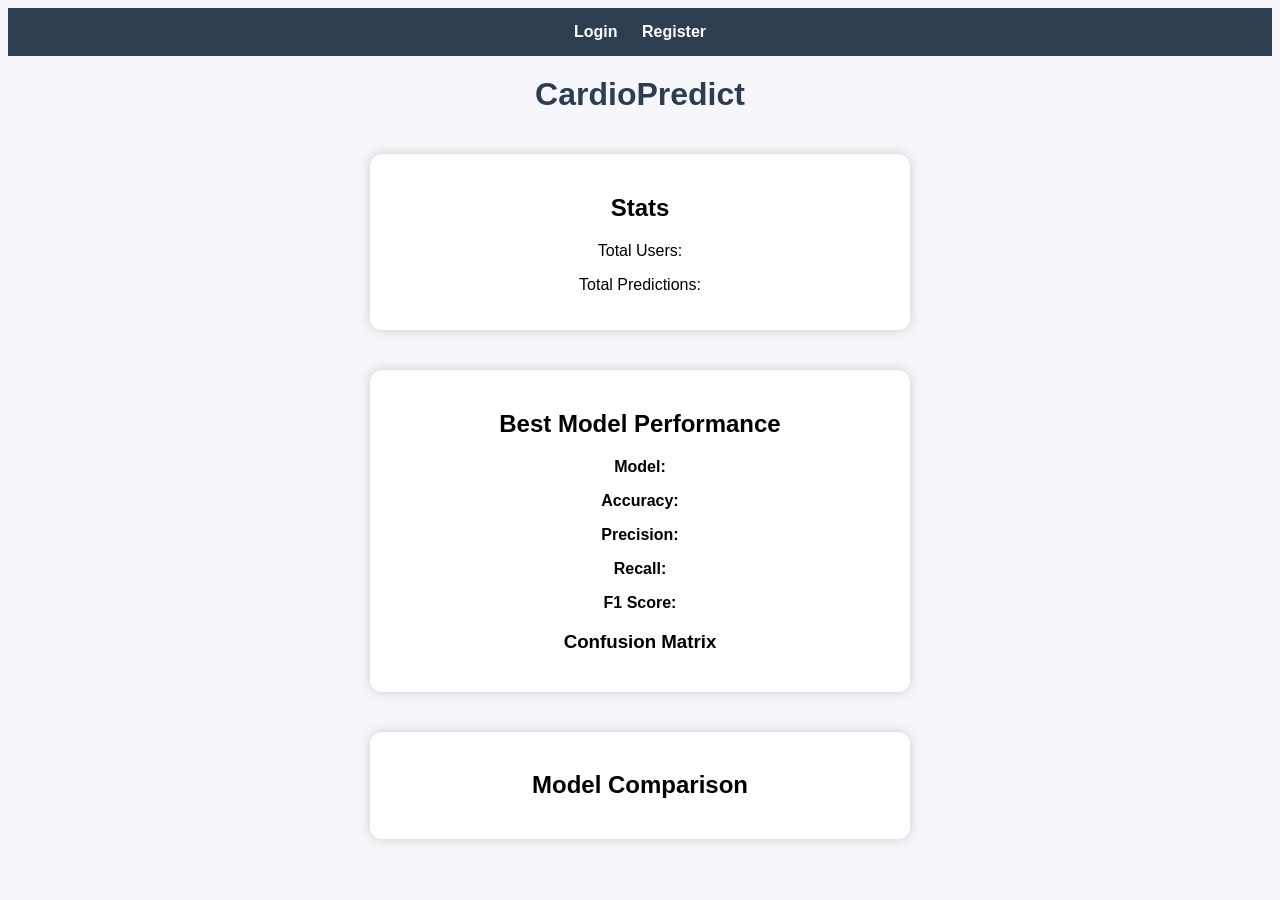
<file: frontend/index.html>
<!DOCTYPE html>
<html>
<head>
  <link rel="stylesheet" href="style.css">

  <style>
    body {
      background: #f5f7fa;
      font-family: Arial;
    }

    h1 {
      text-align: center;
      margin-top: 20px;
    }

    /* CENTER WRAPPER */
    .main {
      display: flex;
      flex-direction: column;
      align-items: center;
    }

    /* CARD STYLE */
    .container {
      width: 500px;
      max-width: 90%;
      margin: 20px auto;
      padding: 20px;
      background: white;
      border-radius: 12px;
      box-shadow: 0 0 12px #ccc;
      text-align: center;
    }

    table {
      width: 100%;
      margin-top: 10px;
      border-collapse: collapse;
    }

    th, td {
      padding: 10px;
      border: 1px solid #ccc;
      text-align: center;
    }

    th {
      background: #f0f0f0;
    }
  </style>
</head>

<body>

<div class="navbar">
  <a href="login.html">Login</a>
  <a href="register.html">Register</a>
</div>

<h1>CardioPredict</h1>

<div class="main">

  <!-- ✅ STATS -->
  <div class="container">
    <h2>Stats</h2>
    <p>Total Users: <span id="users"></span></p>
    <p>Total Predictions: <span id="predictions"></span></p>
  </div>

  <!-- ✅ MODEL PERFORMANCE -->
  <div class="container">
    <h2>Best Model Performance</h2>

    <p><b>Model:</b> <span id="model"></span></p>
    <p><b>Accuracy:</b> <span id="accuracy"></span></p>
    <p><b>Precision:</b> <span id="precision"></span></p>
    <p><b>Recall:</b> <span id="recall"></span></p>
    <p><b>F1 Score:</b> <span id="f1"></span></p>

    <h3>Confusion Matrix</h3>
    <table id="cmTable"></table>
  </div>

  <!-- ✅ MODEL COMPARISON (NEW 🔥) -->
  <div class="container">
    <h2>Model Comparison</h2>
    <table id="comparisonTable"></table>
  </div>

</div>

<script>

/* 🔥 LOAD STATS */
async function loadStats() {
  try {
    const res = await fetch("http://127.0.0.1:5000/stats");
    const data = await res.json();

    document.getElementById("users").innerText = data.users;
    document.getElementById("predictions").innerText = data.predictions;

  } catch (error) {
    console.error(error);
  }
}


async function loadMetrics() {
  try {
    const res = await fetch("http://127.0.0.1:5000/model-metrics");
    const data = await res.json();

    document.getElementById("model").innerText = data.model;
    document.getElementById("accuracy").innerText = (data.accuracy * 100).toFixed(2) + "%";
    document.getElementById("precision").innerText = data.precision.toFixed(2);
    document.getElementById("recall").innerText = data.recall.toFixed(2);
    document.getElementById("f1").innerText = data.f1_score.toFixed(2);

    const cm = data.confusion_matrix;
    const table = document.getElementById("cmTable");

    table.innerHTML = `
      <tr>
        <th></th>
        <th>Predicted No</th>
        <th>Predicted Yes</th>
      </tr>
      <tr>
        <th>Actual No</th>
        <td>${cm[0][0]}</td>
        <td>${cm[0][1]}</td>
      </tr>
      <tr>
        <th>Actual Yes</th>
        <td>${cm[1][0]}</td>
        <td>${cm[1][1]}</td>
      </tr>
    `;

  } catch (error) {
    console.error(error);
  }
}

/* 🔥 LOAD MODEL COMPARISON */
async function loadComparison() {
  try {
    const res = await fetch("http://127.0.0.1:5000/model-comparison");
    const data = await res.json();

    const table = document.getElementById("comparisonTable");

    table.innerHTML = `
      <tr>
        <th>Model</th>
        <th>Accuracy</th>
        <th>Precision</th>
        <th>Recall</th>
        <th>F1 Score</th>
      </tr>
    `;

    for (let model in data.all_models) {
      const m = data.all_models[model];

      table.innerHTML += `
        <tr>
          <td>${model}</td>
          <td>${(m.accuracy * 100).toFixed(2)}%</td>
          <td>${m.precision.toFixed(2)}</td>
          <td>${m.recall.toFixed(2)}</td>
          <td>${m.f1.toFixed(2)}</td>
        </tr>
      `;
    }

  } catch (error) {
    console.error("Comparison load failed:", error);
  }
}

/* 🔥 INIT */
loadStats();
loadMetrics();
loadComparison();

</script>

</body>
</html>
</file>
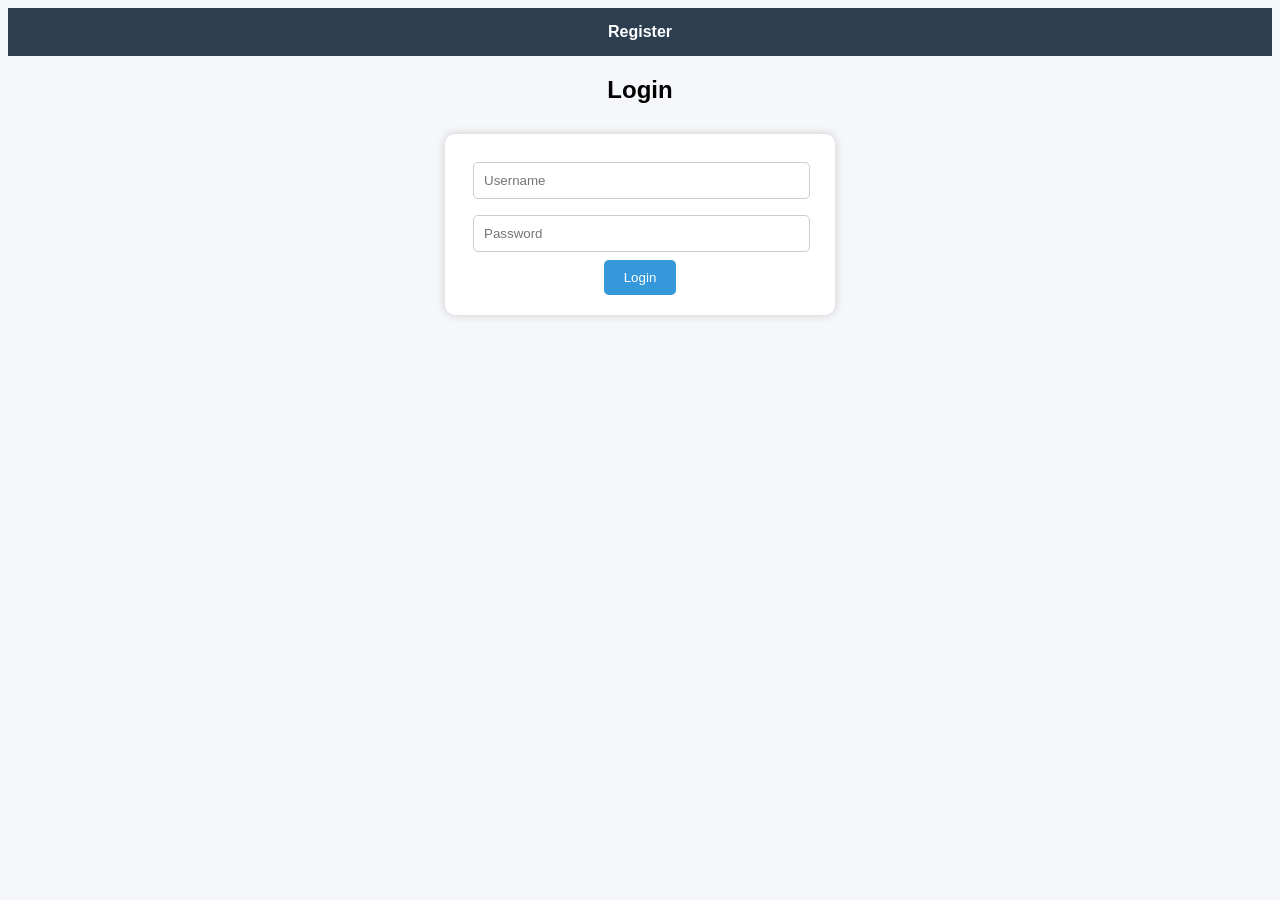
<file: frontend/login.html>
<!DOCTYPE html>
<html>
<head>
  <link rel="stylesheet" href="style.css">
</head>
<body>

<div class="navbar">
  <a href="register.html">Register</a>
</div>

<h2>Login</h2>

<div class="container">
  <input id="username" placeholder="Username">
  <input id="password" type="password" placeholder="Password">

  <button onclick="login()">Login</button>
</div>

<script src="script.js"></script>
<script>
async function login() {
  const username = document.getElementById("username").value;
  const password = document.getElementById("password").value;

  if (!username || !password) {
    alert("enter all fields");
    return;
  }

  try {
    const res = await fetch("http://127.0.0.1:5000/auth/login", {
      method: "POST",
      headers: {
        "Content-Type": "application/json"
      },
      body: JSON.stringify({
        username: username,
        password: password
      })
    });

    const data = await res.json();
    console.log(data); // DEBUG

    if (res.status === 200) {
      localStorage.setItem("token", data.access_token);
      alert("Login successful");
      window.location.href = "predict.html";
    } else {
      alert("invalid credentials");
    }

  } catch (error) {
    console.error(error);
    alert("backend not reachable");
  }
}
</script>

</body>
</html>
</file>
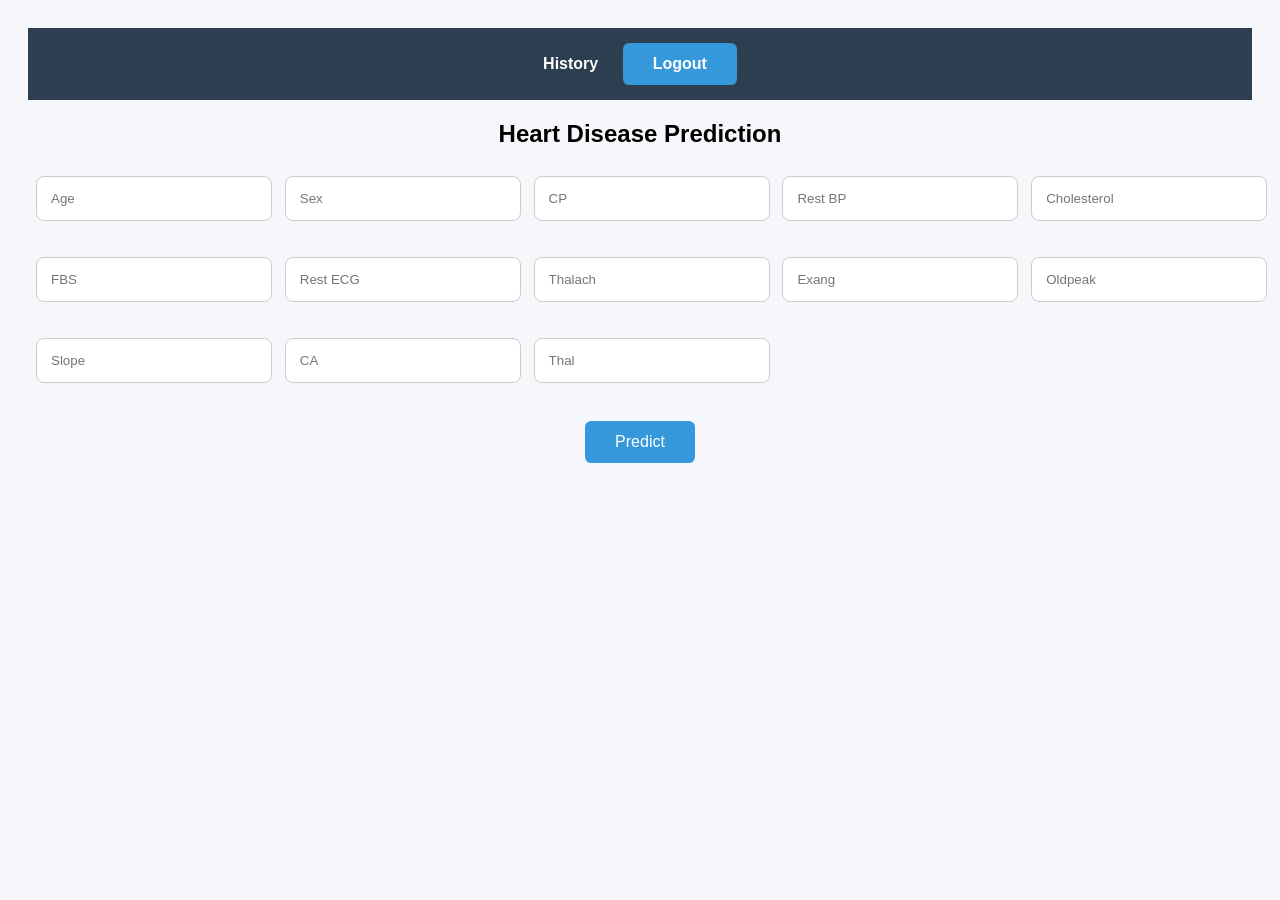
<file: frontend/predict.html>
<!DOCTYPE html>
<html>
<head>
  <link rel="stylesheet" href="style.css">

  <style>
    body {
      background: #f5f7fa;
      padding: 20px;
    }

    h2 {
      text-align: center;
      margin-bottom: 20px;
    }

    .form-grid {
      display: grid;
      grid-template-columns: repeat(auto-fit, minmax(220px, 1fr));
      gap: 20px;
      margin-bottom: 30px;
    }

    .form-grid input {
      padding: 14px;
      border-radius: 8px;
      border: 1px solid #ccc;
    }

    .btn-container {
      text-align: center;
      margin-bottom: 20px;
    }

    button {
      padding: 12px 30px;
      font-size: 16px;
      border-radius: 6px;
      background: #3498db;
      color: white;
      border: none;
      cursor: pointer;
    }

    button:hover {
      background: #2980b9;
    }

    .result-box {
      width: 100%;
      padding: 20px;
      background: white;
      border-radius: 10px;
      box-shadow: 0 0 10px #ccc;
      font-size: 18px;
      text-align: left;
      white-space: pre-line;
    }

    .high { color: red; }
    .medium { color: orange; }
    .low { color: green; }
  </style>
</head>

<body>

<div class="navbar">
  <a href="history.html">History</a>
  <button onclick="logout()">Logout</button>
</div>

<h2>Heart Disease Prediction</h2>

<div class="form-grid">
  <input id="age" placeholder="Age">
  <input id="sex" placeholder="Sex">
  <input id="cp" placeholder="CP">
  <input id="trestbps" placeholder="Rest BP">

  <input id="chol" placeholder="Cholesterol">
  <input id="fbs" placeholder="FBS">
  <input id="restecg" placeholder="Rest ECG">
  <input id="thalach" placeholder="Thalach">

  <input id="exang" placeholder="Exang">
  <input id="oldpeak" placeholder="Oldpeak">
  <input id="slope" placeholder="Slope">
  <input id="ca" placeholder="CA">

  <input id="thal" placeholder="Thal">
</div>

<div class="btn-container">
  <button onclick="predict()">Predict</button>
</div>

<div id="resultBox" class="result-box" style="display:none;"></div>

<script>
const fields = [
  "age","sex","cp","trestbps","chol","fbs",
  "restecg","thalach","exang","oldpeak",
  "slope","ca","thal"
];

async function predict() {

  let data = {};

  for (let f of fields) {
    const val = document.getElementById(f).value;
    if (!val) {
      alert("enter all values");
      return;
    }
    data[f] = val;
  }

  try {
    const token = localStorage.getItem("token");

    const res = await fetch("http://127.0.0.1:5000/predict", {
      method: "POST",
      headers: {
        "Content-Type": "application/json",
        "Authorization": "Bearer " + token
      },
      body: JSON.stringify(data)
    });

    const result = await res.json();

    console.log("API RESPONSE:", result); // ✅ DEBUG

    // ❌ DO NOT override backend
    if (!result.risk) {
      alert("Backend error: risk not returned");
      return;
    }

    showResult(result);

    localStorage.setItem("lastPrediction", JSON.stringify(result));
    localStorage.setItem("lastInputs", JSON.stringify(data));

  } catch (err) {
    console.error(err);
    alert("prediction failed");
  }
}

function showResult(result) {
  const box = document.getElementById("resultBox");
  box.style.display = "block";

  // ✅ Convert to %
  const probPercent = (result.probability * 100).toFixed(2);

  let explanationText = "Not available";
  if (result.explanation && Array.isArray(result.explanation)) {
    explanationText = result.explanation.join("\n- ");
  }

  box.innerText = `
Probability: ${probPercent}%
Risk: ${result.risk}

Top Factors:
- ${explanationText}
`;

  //  Color logic
  const risk = result.risk.toLowerCase();

  if (risk.includes("high"))
    box.className = "result-box high";
  else if (risk.includes("medium"))
    box.className = "result-box medium";
  else
    box.className = "result-box low";
}

// Restore previous data
window.onload = () => {

  const savedInputs = localStorage.getItem("lastInputs");
  if (savedInputs) {
    const inputs = JSON.parse(savedInputs);
    for (let f of fields) {
      if (inputs[f]) {
        document.getElementById(f).value = inputs[f];
      }
    }
  }

  const savedResult = localStorage.getItem("lastPrediction");
  if (savedResult) {
    showResult(JSON.parse(savedResult));
  }
};
</script>

</body>
</html>
</file>
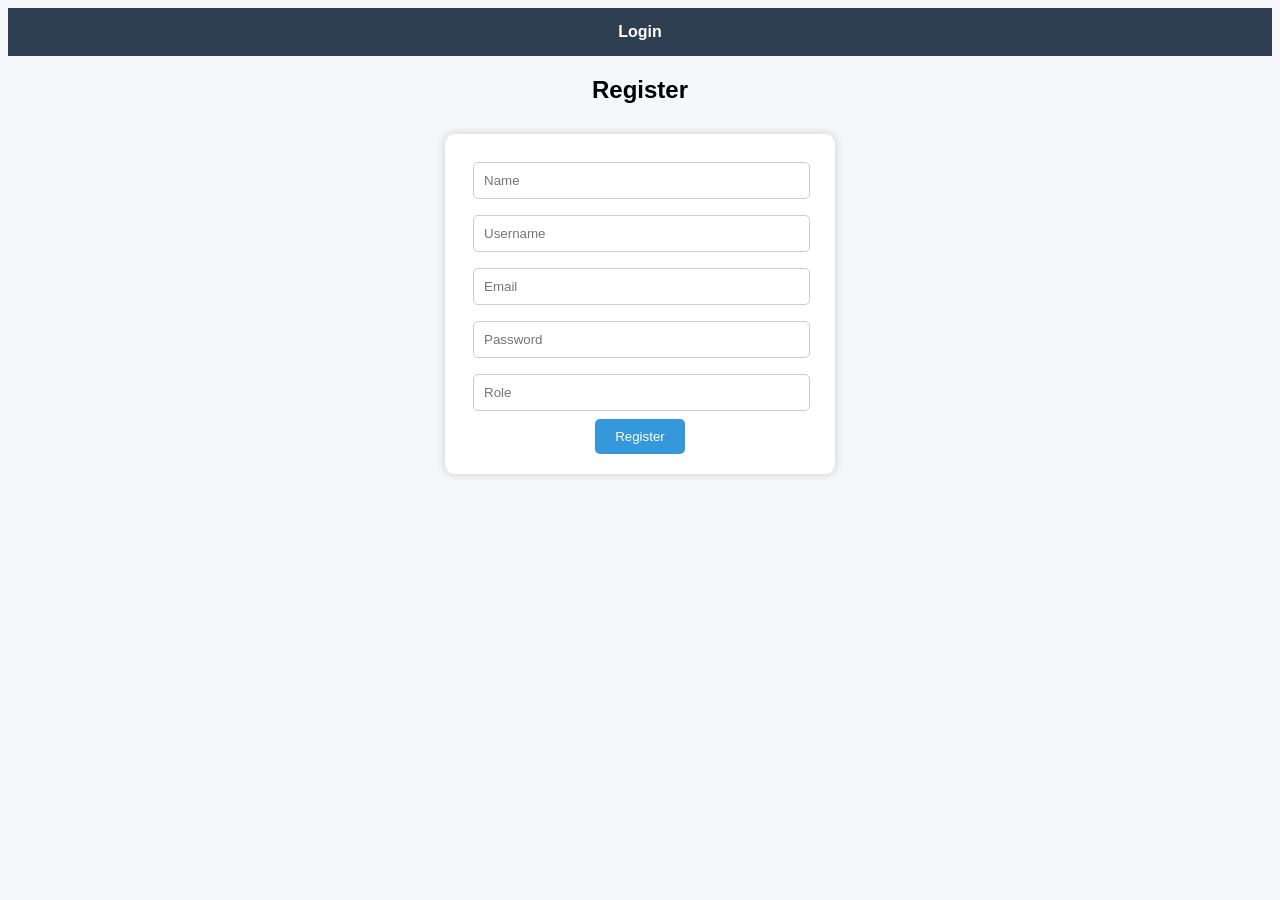
<file: frontend/register.html>
<!DOCTYPE html>
<html>
<head>
  <link rel="stylesheet" href="style.css">
</head>
<body>

<div class="navbar">
  <a href="login.html">Login</a>
</div>

<h2>Register</h2>

<div class="container">
  <input id="name" placeholder="Name">
  <input id="username" placeholder="Username">
  <input id="email" placeholder="Email">
  <input id="password" type="password" placeholder="Password">
  <input id="role" placeholder="Role">

  <button onclick="register()">Register</button>
</div>

<script src="script.js"></script>
<script>
async function register() {
  console.log("Register clicked"); // 🔥 DEBUG

  const name = document.getElementById("name").value;
  const username = document.getElementById("username").value;
  const email = document.getElementById("email").value;
  const password = document.getElementById("password").value;
  const role = document.getElementById("role").value;

  if (!name || !username || !email || !password || !role) {
    alert("enter all fields");
    return;
  }

  try {
    const res = await fetch("http://127.0.0.1:5000/auth/register", {
      method: "POST",
      headers: {
        "Content-Type": "application/json"
      },
      body: JSON.stringify({ name, username, email, password, role })
    });

    const data = await res.json();
    console.log(data);

    if (res.status === 409) {
      alert("user already registered");
    } else if(res.status===201|| res.status===200) {
      alert("user registered successfully");
    } else{
      alert(data.message)
    }

  } catch (err) {
    console.error(err);
    alert("backend not reachable");
  }
}
</script>

</body>
</html>
</file>
<file: frontend/style.css>
body {
  font-family: Arial, sans-serif;
  background: #f5f7fa;
  text-align: center;
}

h1 {
  margin-top: 20px;
  color: #2c3e50;
}

.navbar {
  background: #2c3e50;
  padding: 15px;
}

.navbar a, .navbar button {
  color: white;
  margin: 0 10px;
  text-decoration: none;
  font-weight: bold;
}

.container {
  background: white;
  padding: 20px;
  margin: 30px auto;
  width: 350px;
  border-radius: 10px;
  box-shadow: 0px 0px 10px #ccc;
}

input {
  width: 90%;
  padding: 10px;
  margin: 8px;
  border-radius: 5px;
  border: 1px solid #ccc;
}

button {
  padding: 10px 20px;
  background: #3498db;
  color: white;
  border: none;
  border-radius: 5px;
  cursor: pointer;
}

button:hover {
  background: #2980b9;
}

table {
  margin: auto;
  border-collapse: collapse;
  width: 80%;
}

th, td {
  padding: 10px;
  border: 1px solid #ccc;
}

.high { color: red; }
.medium { color: orange; }
.low { color: green; }
</file>
